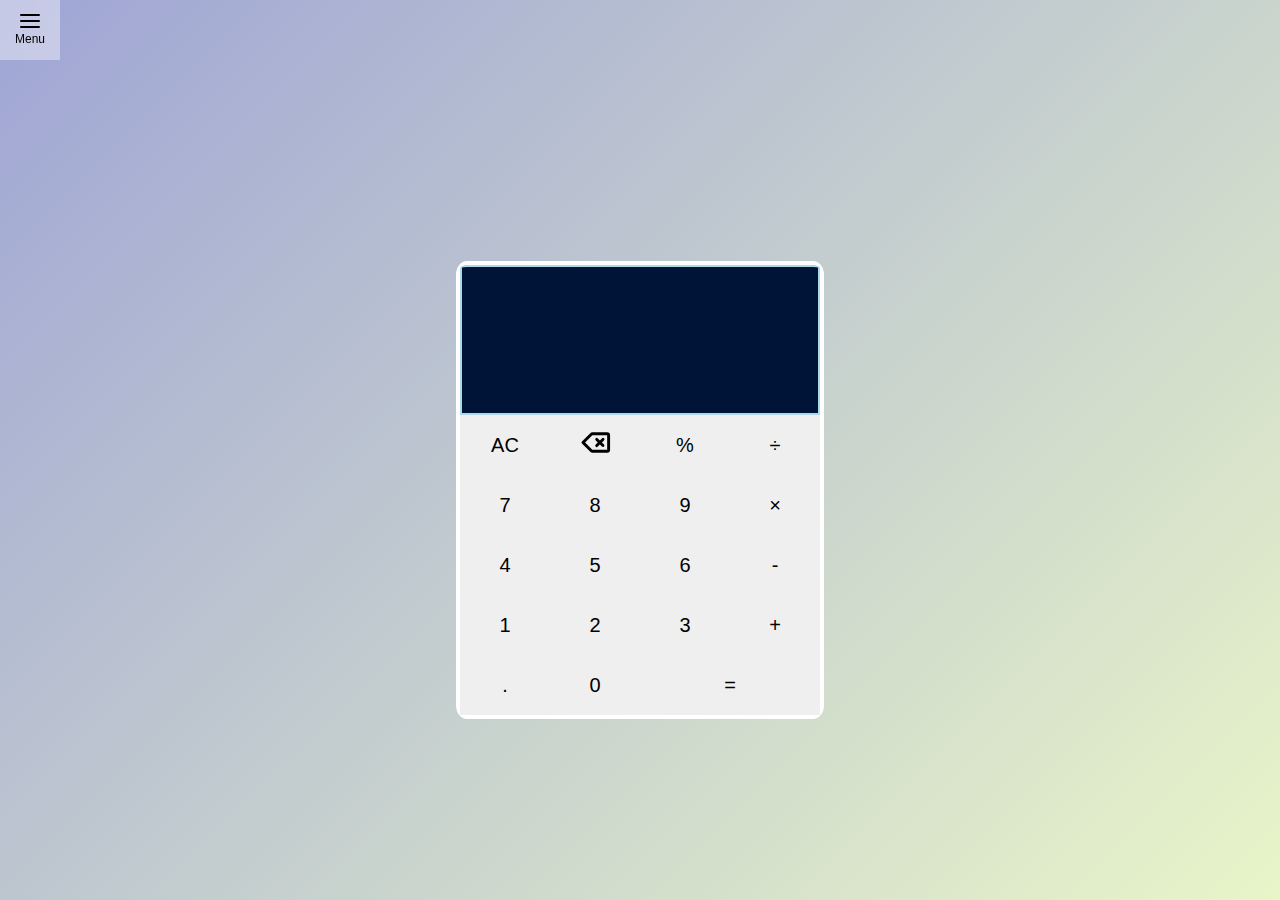
<file: index.html>
<!DOCTYPE html>
<html lang="en">
<head>
  <meta charset="UTF-8">
  <meta name="viewport" content="width=device-width, initial-scale=1.0">
  <meta http-equiv="X-UA-Compatible" content="ie=edge">
  <title>Calculator</title>
  <link rel="stylesheet" href="style.css"/>
</head>
<body>
 <div class="container">
   <nav class="side-bar">
     <div class="sidebar-icon">
       <img src="Menu/menu.svg" alt="">
       <div>Menu</div>
     </div>
   </nav>
  <div class="display"><span id="total"></span></div>
  <div class="table">
 <button onclick="clearAll()">AC</button>
 <button class="cancel" onclick="clearEach()"><img src="Delete/delete-svg.svg" alt="" class="del" id="clearAll"></button>
 <button class="disabled" onclick="compute()">%</button>
 <button class="disabled" onclick="addSp('÷')">÷</button>
 <button onclick="addNum(7)">7</button>
 <button onclick="addNum(8)">8</button>
 <button onclick="addNum(9)">9</button>
 <button class="disabled" onclick="addSp('×')">×</button>
 <button onclick="addNum(4)">4</button>
 <button onclick="addNum(5)">5</button>
 <button onclick="addNum(6)">6</button>
 <button class="disabled" onclick="addSp('-')">-</button>
 <button onclick="addNum(1)">1</button>
 <button onclick="addNum(2)">2</button>
 <button onclick="addNum(3)">3</button>
 <button class="disabled" onclick="addSp('+')">+</button>
 <button class="disabled" onclick="addNum('.')">.</button>
 <button onclick="addNum(0)">0</button>
 <button class="equal" onclick="cal()">=</button>
  </div>
 </div>
 <script src="index.js"></script>
</body>
</html>
</file>
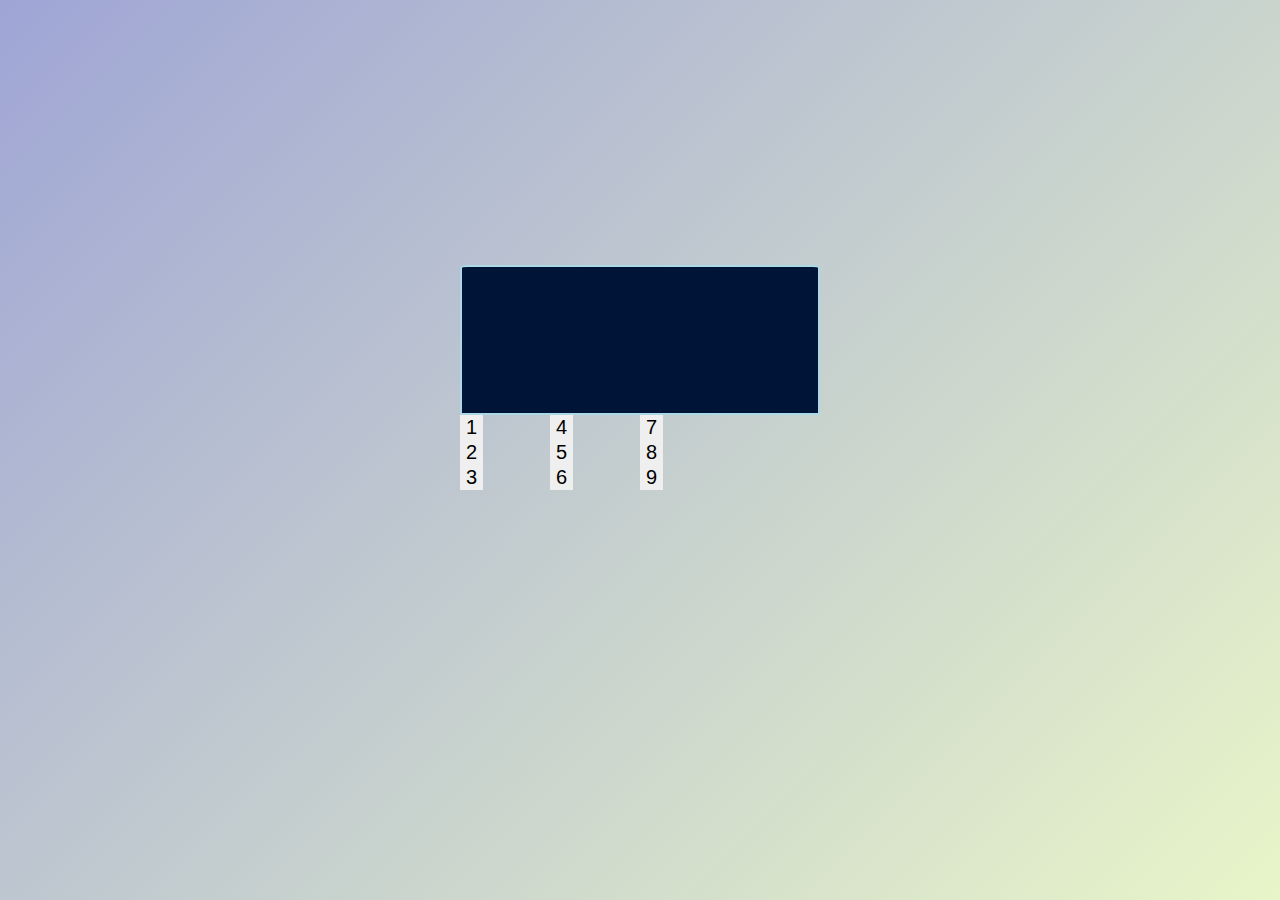
<file: calculator.html>
<html>
 <head>
   <title>Quy Linh's caculator</title>
   <link rel="stylesheet" href="style.css" type="text/css" media="all" />
 </head>
 <body>
   <style>
   </style>
   <div class="calculator">
     <div class="display">
       
     </div>
     <div class="table">
       <div class="ver1">
         <div class="hor1">
           <button>1</button></div>
         <div class="hor2"><button>2</button></div>
         <div class="hor3"><button>3</button></div>
       </div>
       <div class="ver2">
         <div class="hor1"><button>4</button></div>
         <div class="hor2"><button>5</button></div>
         <div class="hor3"><button>6</button></div>
       </div>
       <div class="ver3">
         <div class="hor1"><button>7</button></div>
         <div class="hor2"><button>8</button></div>
         <div class="hor3"><button>9</button></div>
       </div>
     </div>
   </div>
   <script>
   </script>
 </body>
</html>
</file>
<file: style.css>
body {
  margin: 0;
  display: flex;
  flex-direction: row;
  justify-content: center;
  align-items: center;
  height: 100vh;
  max-height: 100vh;
  background-image:  linear-gradient(135deg, #9FA5D5, #E8F5C8);
  background-repeat: no-repeat;
  /*background-color: #120052;*/
  font-family: Sans-Serif, Sans-Serif;
  box-sizing: border-box;
  padding-top: 80px;
}
.container {
  background-color: lightblue;
  display: flex;
  flex-direction: column;
  justify-content: center;
  align-items: center;
  width: 360px;
  height: 450px;
  border: 4px solid white;
  border-radius: 3%;
}
.side-bar {
  display: flex;
  flex-direction: column;
  justify-content: center;
  align-items: center;
  position: fixed;
  background-color: rgb(255, 255, 255, 0.4);
  backdrop-filter: blur(4px);
  top: 0;
  left: 0;
  width: 60px;
  height: 60px;
  font-size: 12px;
  font-family: Roboto, Arial;
}
.sidebar-icon {
  display: flex;
  flex-direction: column;
  justify-content: center;
  align-items: center;
}
.sidebar-icon img {
  margin-bottom: 4px;
}
.sidebar-icon:hover {
  background-color: rgb(235, 235, 235, 0.4);
}
.display {
  display: flex;
  justify-content: flex-end;
  align-items: flex-end;
  width: 356px;
  height: 146px;
  color: white;
  background-color: #001437;
  border: 2px solid lightblue;
  border-top-left-radius: 2%;
  border-top-right-radius: 2%;
  font-size: 40px;
}
.display span{
  margin-right: 14px;
  margin-bottom: 5px;
}
.table {
  width: 360px;
  height: 300px;
  display: grid;
  grid-template-columns: 1fr 1fr 1fr 1fr;
  grid-template-rows: 1fr 1fr 1fr 1fr 1fr;
}
.table button {
  cursor: pointer;
  font-size: 20px;
  font-weight: 500;
  border: none;
}
.table button:disabled {
  background-color: rgb(235, 235, 235);
}
.table button:disabled:hover {
  background-color: rgb(235, 235, 235);
  opacity: 1;
}
.table button:disabled:active {
  background-color: rgb(235, 235, 235);
  opacity: 1;
}
.table button:hover{
  opacity: 0.8;
}
.table button:active {
  background-color: #99CCFF;
}
.del {
  width: 35px;
  height: 35px;
}
.equal {
  grid-column-start: 3;
  grid-column-end: 5;
}
</file>
